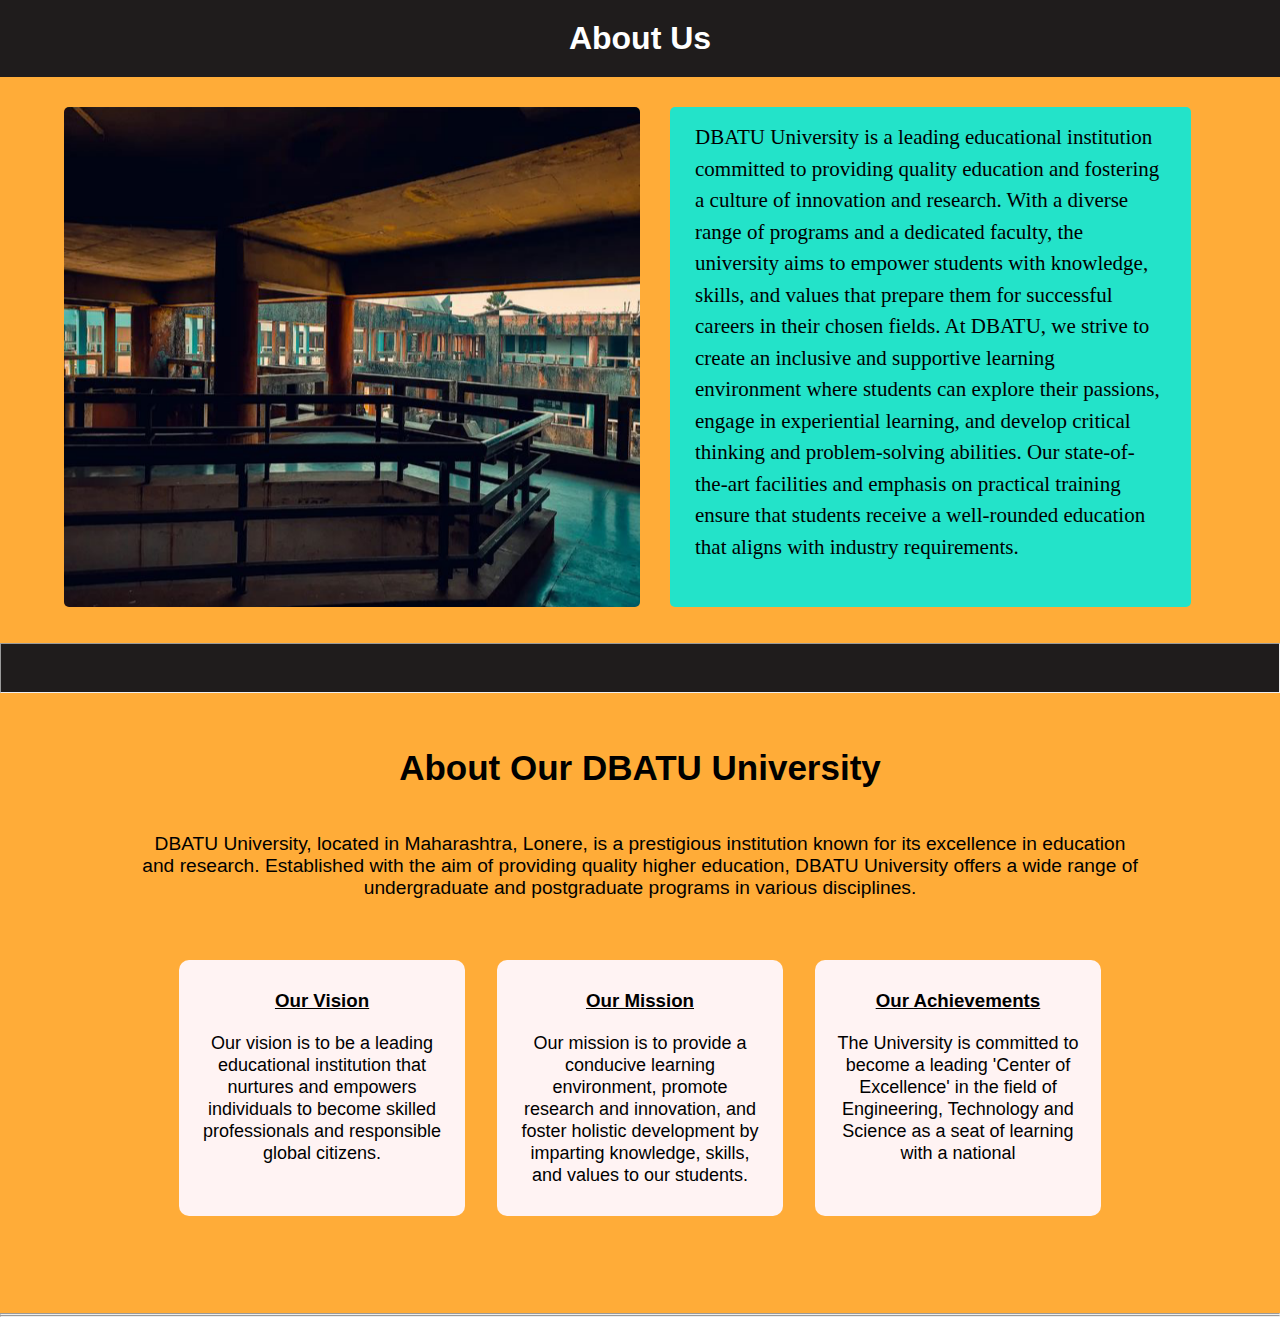
<file: about.html>
<!DOCTYPE html>
<!-- Created By CodingLab - www.codinglabweb.com -->
<html lang="en" dir="ltr">
 
<head>
    <meta charset="UTF-8">
    <meta name="viewport" content="width=device-width, initial-scale=1.0">
    <title>Near places to visit form dbatu </title>
    <link rel="stylesheet" href="style.css">
    <!-- <link rel="stylesheet" href="htps://cdnjs.cloudflare.com/ajax/libs/font-awesome/5.15.2/css/all.min.css" /> -->
    <style>
        /* @import url('https://fonts.googleapis.com/css2?family=Poppins:wght@200;300;400;500;600;700&display=swap');    */
        * {
            margin: 0px;
            padding: 0px;
            box-sizing: border-box;
            font-family: 'Poppins', sans-serif;
        }
        
        body {
            background-color: rgba(255, 154, 12, 0.821);
            
        }
        
        .about-us {
            display: flex;
            align-items: center;
            width: 90%;
            margin: auto;
        }
        
        
        .about-us img {
            flex: 0 100%;
            width: 50%;
            height: 500px;
            margin-top: 30px;
            margin-right: 30px;
            border-radius: 5px;
            margin-left: 0px;
        }
        
        .content {
            padding: 25px;
            margin-top: 30px;
            margin-right: 25px;
            border-radius: 5px;
        }
        
        .content h2 {
            color: #370000;
            font-size: 24px;
            margin: 15px 0px;
        }
        
        .content p {
            color:rgb(0, 0, 0);
            font-size: 21px;
            line-height: 1.5;
            margin: 15px 0px;
            margin-top: -10px;
            font-family: Cambria, Cochin, Georgia, Times, 'Times New Roman', serif;
        }
        
       
         @media(max-width:768px) {
            .about-us {
                flex-direction: column;
                
                
            }
            .about-us img {
                flex: 0 100%;
                max-width: 100%;
                
            }
            .content {
                flex: 0 100%;
                max-width: 100%;
                padding: 15px;
                
            }
        }
        header {
    background-color: rgb(31, 28, 28);
    color:rgb(255, 255, 255);
    padding: 20px;
    text-align: center;
}
 .courses h2{
    color: rgb(0, 0, 0);
    margin-top: 50px;
    font-size: 35px;
    margin-bottom: 35px;
 }
 .courses p{
    margin-top: 10px;
    color: black;
    font-size:larger;
    font-family: 'Lucida Sans', 'Lucida Sans Regular', 'Lucida Grande', 'Lucida Sans Unicode', Geneva, Verdana, sans-serif;
 }
 .course-col h3{
    color:black;
    text-decoration: underline;
    
    
 }
 .course-col p{
    font-size: large;
    text-align: center;
    color: black;
    font-family: 'Gill Sans', 'Gill Sans MT', Calibri, 'Trebuchet MS', sans-serif;
 }
 .hrs hr{
    
    max-width: 100%;
    height: 50px;
    color: black;
    width: 100%;
    background-color: rgb(31, 28, 28);
    
 }
    
    </style>
</head>

<body>
   

    <header>
        <h1>About Us</h1>
    </header>


    <section class="about-us">
        <img src="images/dbatu1.png" alt="">
        <div class="content">
            <p> DBATU University is a leading educational institution committed to providing quality education and fostering a culture of innovation and research. With a diverse range of programs and a dedicated faculty, the university aims to empower students
                with knowledge, skills, and values that prepare them for successful careers in their chosen fields. At DBATU, we strive to create an inclusive and supportive learning environment where students can explore their passions, engage in experiential
                learning, and develop critical thinking and problem-solving abilities. Our state-of-the-art facilities and emphasis on practical training ensure that students receive a well-rounded education that aligns with industry requirements.
            </p>
            <!-- <button class="read-more"><a href="./about-dbatu.html" style="text-decoration: none; color: #fff;">View More</a></button> -->
        </div>
    </section>
    <pre>

    </pre>
    <div class="hrs">

        <hr>  
    </div>

    <section class="courses">
        <h2>About Our DBATU University</h2>
        <p>DBATU University, located in Maharashtra, Lonere, is a prestigious institution known for its excellence in education and research. Established with the aim of providing quality higher education, DBATU University offers a wide range of undergraduate
            and postgraduate programs in various disciplines.</p>
        <div class="row">
            <div class="course-col">
                <h3>Our Vision</h3>
                <p> Our vision is to be a leading educational institution that nurtures and empowers individuals to become skilled professionals and responsible global citizens.
                </p>
            </div>

            <div class="course-col">
                <h3>Our Mission</h3>
                <p> Our mission is to provide a conducive learning environment, promote research and innovation, and foster holistic development by imparting knowledge, skills, and values to our students.
                </p>
            </div>

            <div class="course-col">
                <h3>Our Achievements</h3>
                <p> The University is committed to become a leading 'Center of Excellence' in the field of Engineering, Technology and Science as a seat of learning with a national 
                </p>
            </div>
        </div>
    </section>
    <hr>
    <hr>
</body>

</html>

</html>
</file>
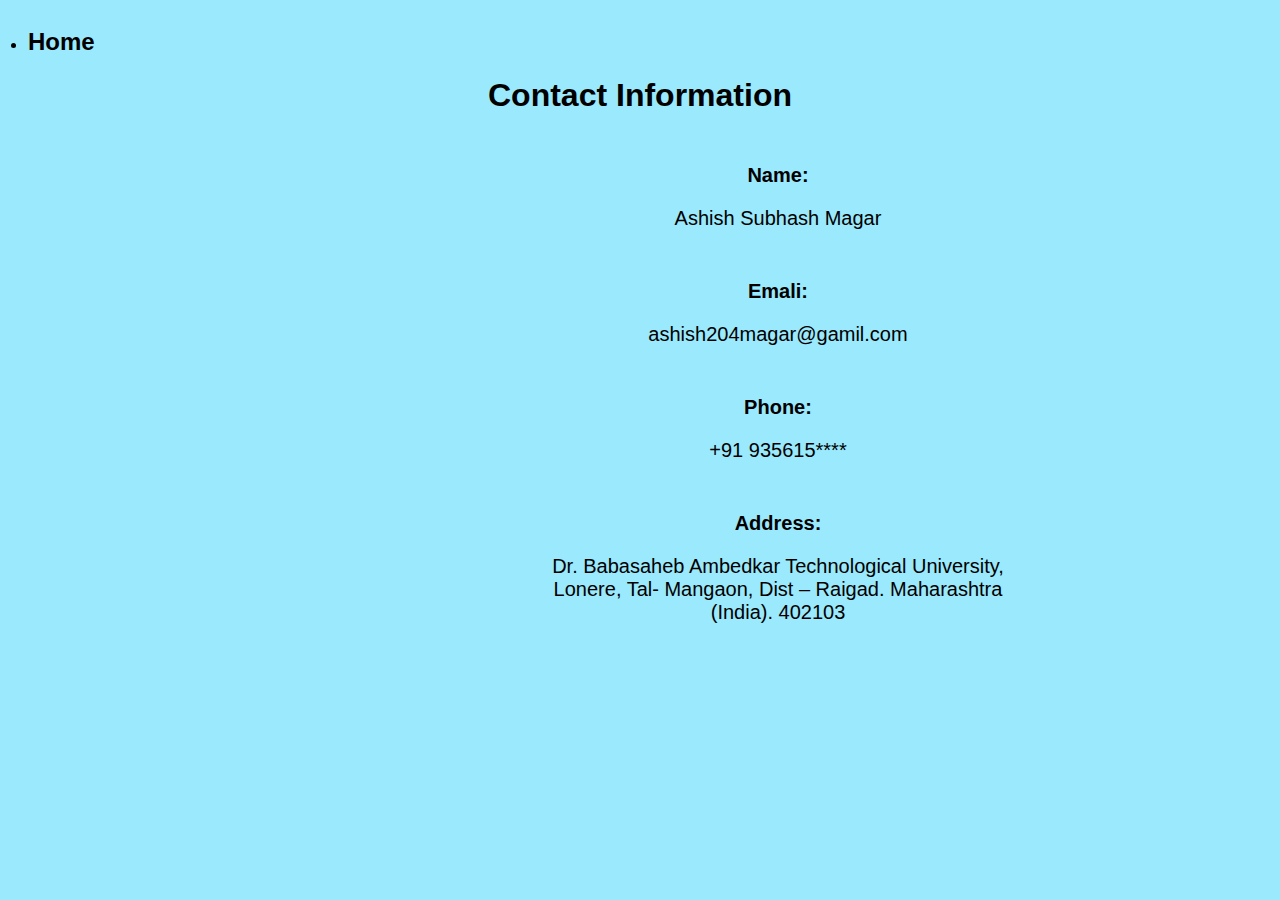
<file: contact.html>
<!DOCTYPE html>
<html lang="en">
<head>
  <meta charset="UTF-8">
  <meta name="viewport" content="width=device-width, initial-scale=1.0">
  <title>Contact Information</title>
  <div class="home">
  <li><a style="color: black ;text-decoration: none; font-weight: bold; font-size: x-large; font-family: sans-serif;"  href="index.html">Home</a></li>
    
</div>

  <style>
    /* Add some basic styling for the contact information section */
    body {
      font-family:'Gill Sans', 'Gill Sans MT', Calibri, 'Trebuchet MS', sans-serif;
      padding: 20px;
        background-color:rgb(154, 233, 253);
    }
    
      .home li{
        font-family:'Gill Sans', 'Gill Sans MT', Calibri, 'Trebuchet MS', sans-serif;
        font-size: large;
        
        
      }

    h1 {
      text-align: center;
    }

    .contact-info {
      max-width: 1000px;
      margin: left;
      font-size: 20px;
      text-align: center;
      
    }

    .info-item {
      margin-bottom: 30px;
      margin-left: 500px;
      margin-top: 50px;
        
    }
    .info-item img{
      text-align: center;
        
    }

    .info-item label {
      display: block;
      font-weight: bold;
    }
  </style>
</head>
<body>
  <h1>Contact Information</h1>

  <div class="contact-info">
    <div class="info-item">
      <label for="name">Name:</label>
      <p>Ashish Subhash Magar</p>
    </div>

    <div class="info-item">
        
     
    <label for="name">Emali:</label>  
     <p>ashish204magar@gamil.com</p>
    </div>

    <div class="info-item">
      <label for="phone">Phone:</label>
      <p>+91 935615****</p>
    </div>

    <div class="info-item">
      <label for="address">Address:</label>
      <p>Dr. Babasaheb Ambedkar Technological University,
        Lonere, Tal- Mangaon,
        Dist – Raigad. Maharashtra (India). 402103</p>
    </div>
  </div>
</body>
</html>
</file>
<file: style.css>
.content {
    width: 100%;
    height: 500px;
    background-color: #23e3c9;
    border-radius: 5px;
}

.services {
    width: 100%;
    height: 500px;
    background-color: darkmagenta;
    margin-top: 10px;
    border-radius: 5px;
}

.foot {
    border-radius: 5px;
    color: white;
}

 
.courses {
    width: 80%;
    margin: auto;
    text-align: center;
    padding-top: 5px;
}

.courses h1 {
    font-size: 36px;
    font-weight: 600;
}

.courses p {
    color: #777;
    font-size: 14px;
    font-weight: 300;
    line-height: 22px;
    padding: 10px;
}

.row {
    margin: 5%;
    display: flex;
    justify-content: space-between;
}

.course-col {
    flex-basis: 31%;
    background: #fff3f3;
    border-radius: 10px;
    margin-bottom: 5%;
    padding: 20px 12px;
    box-sizing: border-box;
    transition: 0.5s;
}

h3 {
    text-align: center;
    font-weight: 600;
    margin: 10px 0;
}

.course-col:hover {
    box-shadow: 0 0 20px 0px rgba(0, 0, 0, 1);
}

@media(max-width:700px) {
    .row {
        flex-direction: column;
        ;
    }
}

.campus {
    width: 80%;
    margin: auto;
    text-align: center;
    padding-top: 10px;
    margin-top: 10px;
}

.campus-col {
    flex-basis: 32%;
    border-radius: 10px;
    margin-bottom: 10px;
    position: relative;
    overflow: hidden;
}

.campus-col img {
    width: 100%;
    height: 300px;
    border-radius: 8px;
    display: block;
    cursor: pointer;
}

.layer {
    background: transparent;
    width: 100%;
    top: 0;
    left: 0;
    position: absolute;
    transition: 0.5s;
    height: 300px;
}

.layer:hover {
    background: rgba(226, 0, 0, 0.5);
}

.layer h3 {
    width: 100%;
    font-weight: 500;
    color: #fff;
    font-size: 26px;
    bottom: 0;
    left: 50%;
    transform: translateX(-50%);
    position: absolute;
    opacity: 0;
    transition: 0.5s;
}

.layer:hover h3 {
    bottom: 49%;
    opacity: 1;
}

.facilities {
    margin: auto;
    width: 80%;
    text-align: center;
    padding-top: 5px;
}

.facilities-col {
    flex-basis: 31%;
    border-radius: 10px;
    margin-bottom: 10px;
    text-align: center;
    position: relative;
    overflow: hidden;
}

.facilities-col img {
    width: 100%;
    border-radius: 10px;
    height: 300px;
    display: block;
    cursor: pointer;
}

.facilities-col p {
    padding: 0;
    color: white;
}

.facilities-col h3 {
    margin-top: 16px;
    color: #fff;
    text-align: left;
    margin-bottom: 15px;
}

.layersbaba {
    background: transparent;
    width: 100%;
    top: 0;
    left: 0;
    position: absolute;
    transition: 0.5s;
    height: 300px;
}

.layersbaba:hover {
    background: rgba(226, 0, 0, 0.5);
}

.layersbaba h3 {
    width: 100%;
    font-weight: 500;
    color: #fff;
    font-size: 26px;
    bottom: 0;
    left: 50%;
    transform: translateX(-50%);
    position: absolute;
    opacity: 0;
    transition: 0.5s;
    text-align: center;
}

.layersbaba:hover h3 {
    bottom: 49%;
    opacity: 1;
}


 
.line {
    background-color: darkmagenta;
    border-width: 1px solid;
    border-color: orangered;
}


/* our faculty information */

.d-faculty {
    width: 80%;
    margin: auto;
    text-align: center;
    padding-top: 5px;
}

.d-faculty h1 {
    font-size: 36px;
    font-weight: 600;
}

.d-faculty p {
    color: #777;
    font-size: 14px;
    font-weight: 300;
    line-height: 22px;
    padding: 10px;
}

* {
    margin: 0px;
    padding: 0px;
    box-sizing: border-box;
    font-family: 'Poppins', sans-serif;
}

.container {
    max-width: 1100px;
    display: flex;
    justify-content: space-between;
    align-items: center;
    flex-wrap: wrap;
    padding: 20px;
}

.container .box {
    width: calc(33% - 10px);
    background: #fff;
    display: flex;
    flex-direction: column;
    justify-content: center;
    align-items: center;
    padding: 20px 30px;
    border-radius: 5px;
}

.box .quote i {
    margin-top: 10px;
    font-size: 45px;
    color: #17c0eb
}

.container .box .image {
    margin: 10px 0;
    height: 150px;
    width: 150px;
    background: #8e44ad;
    padding: 3px;
    border-radius: 50%;
}

.box .image img {
    height: 100%;
    width: 100%;
    border-radius: 50%;
    object-fit: cover;
    border: 2px solid #fff;
}

.box p {
    text-align: justify;
    margin-top: 8px;
    font-size: 16px;
    font-weight: 400;
}

.box .name_job {
    margin: 10px 0 3px 0;
    color: #8e44ad;
    font-size: 18px;
    font-weight: 600;
}

.rating i {
    font-size: 18px;
    color: #8e44ad;
    margin-bottom: 5px;
}

.btns {
    margin-top: 20px;
    margin-bottom: 5px;
    display: flex;
    justify-content: space-between;
    width: 100%;
}

.btns button {
    background: #8e44ad;
    width: 100%;
    padding: 9px 0px;
    outline: none;
    border: 2px solid #8e44ad;
    border-radius: 5px;
    cursor: pointer;
    font-size: 18px;
    font-weight: 400;
    color: #8e44ad;
    transition: all 0.3s linear;
}

.btns button:first-child {
    background: none;
    margin-right: 5px;
}

.btns button:last-child {
    color: black;
    margin-left: 5px;
}

.btns button:first-child:hover {
    background: #8e44ad;
    color: black;
}

.btns button:hover {
    color: red;
}

@media (max-width:1045px) {
    .container .box {
        width: calc(50% - 10px);
        margin-bottom: 20px;
    }
}

@media (max-width:710px) {
    .container .box {
        width: 100%;
    }
}

.contact {
    width: 100%;
    height: 100px;
    background-color: purple;
    padding: auto;
}

.contact h1 {
    text-align: center;
    color: #fff;
    font-size: 35px;
    font-style: normal;
    padding-top: 35px;
    cursor: pointer;
}

.location {
    width: 80%;
    margin: auto;
    padding: 80px 0;
}

.location iframe {
    width: 100%;
    border-color: red;
    border-width: 10px;
    margin-bottom: 0px;
}

.contact-us {
    width: 80%;
    margin: auto;
}

.contact-column {
    flex-basis: 48%;
    margin-bottom: 30px;
}

.contact-column div {
    display: flex;
    align-items: center;
    margin-bottom: 40px;
}

.contact-column div .fa {
    font-size: 28px;
    color: #f44336;
    margin: 10px;
    margin-right: 20px;
}

.contact-column div p {
    padding: 0;
}

.contact-column div h5 {
    font-size: 20px;
    margin-bottom: 5px;
    color: #fff;
    font-weight: 400;
}

.contact-column input,
.contact-column textarea {
    width: 100%;
    padding: 15px;
    margin-bottom: 17px;
    outline: none;
    border: 1px solid #ccc;
    margin-left: 0px;
    border-radius: 5px;
}

header {
    background-color: rgb(202, 236, 255);
    color:rgb(0, 0, 0);
    padding: 20px;
    text-align: center;
}
</file>
